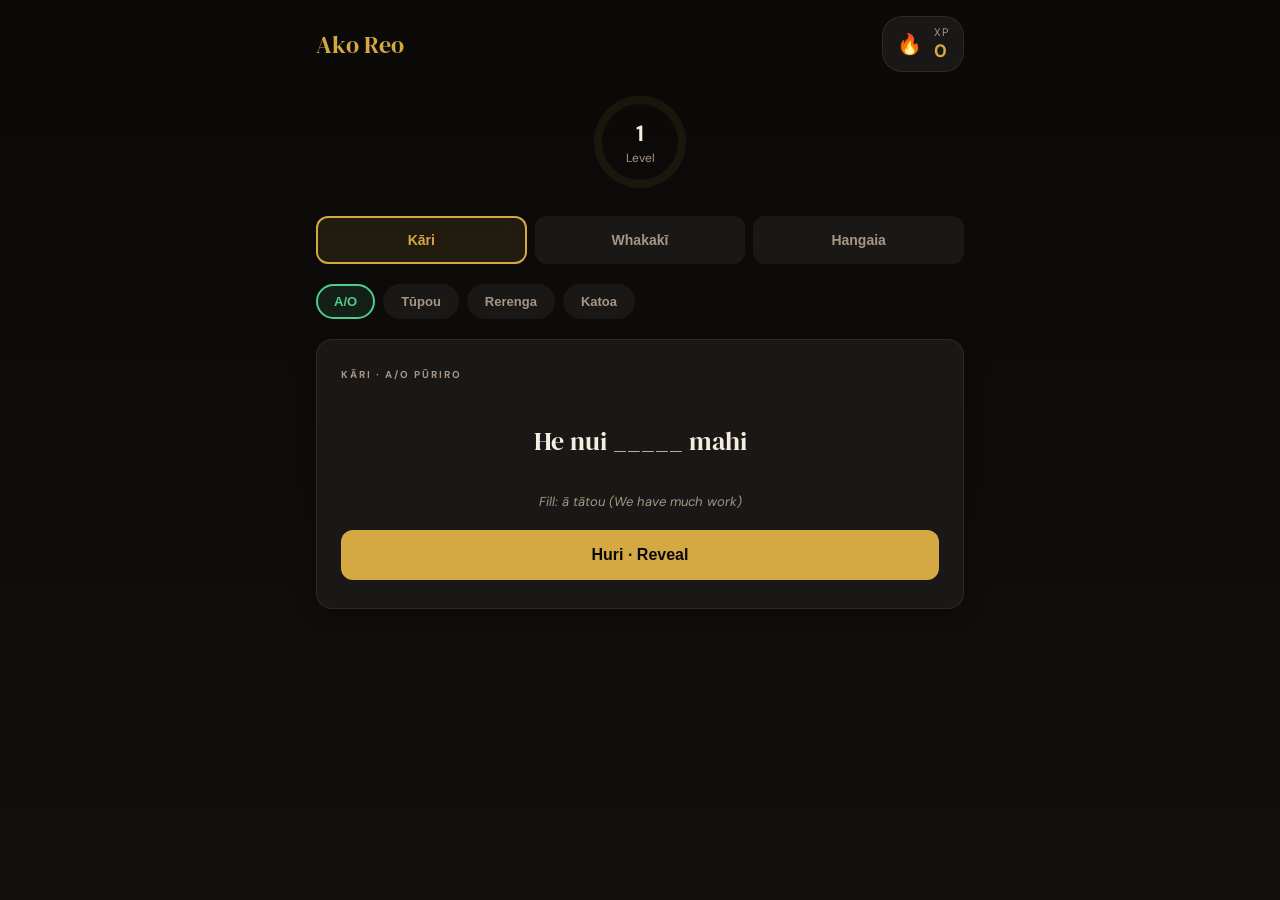
<file: index.html>
<!DOCTYPE html>
<html lang="mi">
<head>
<meta charset="UTF-8">
<meta name="viewport" content="width=device-width, initial-scale=1.0, maximum-scale=1.0, user-scalable=no">
<title>Ako Reo</title>
<link href="https://fonts.googleapis.com/css2?family=DM+Serif+Display&family=DM+Sans:wght@400;500;600;700&display=swap" rel="stylesheet">
<link rel="stylesheet" href="styles.css">
</head>
<body>
<div class="wrap">
  
  <!-- HEADER -->
  <div class="hdr">
    <div class="logo">Ako Reo</div>
    <div class="xp">
      <span class="fire" id="fire">🔥</span>
      <div>
        <div class="xp-label">XP</div>
        <div class="xp-val" id="xp">0</div>
      </div>
    </div>
  </div>

  <!-- PROGRESS RING -->
  <div class="prog">
    <svg width="100" height="100">
      <circle class="bg" cx="50" cy="50" r="42"></circle>
      <circle class="fill" id="ring" cx="50" cy="50" r="42" 
        stroke-dasharray="264" stroke-dashoffset="264"></circle>
    </svg>
    <div class="prog-text">
      <span class="prog-num" id="lvl">1</span>
      <span>Level</span>
    </div>
  </div>

  <!-- MODE TABS -->
  <div class="tabs">
    <button class="tab on" id="t-flash" onclick="setMode('flash')">Kāri</button>
    <button class="tab" id="t-blank" onclick="setMode('blank')">Whakakī</button>
    <button class="tab" id="t-build" onclick="setMode('build')">Hangaia</button>
  </div>

  <!-- TOPICS -->
  <div class="topics">
    <button class="tpc on" id="tp-ao" onclick="setTopic('ao')">A/O</button>
    <button class="tpc" id="tp-kupu" onclick="setTopic('kupu')">Tūpou</button>
    <button class="tpc" id="tp-tense" onclick="setTopic('tense')">Rerenga</button>
    <button class="tpc" id="tp-mix" onclick="setTopic('mix')">Katoa</button>
  </div>

  <!-- FLASHCARD PANEL -->
  <div id="p-flash" class="card">
    <div class="clbl" id="lbl">Kāri · A/O Pūriro</div>
    <div class="q" id="fcq">—</div>
    <div class="qsub" id="fcsub"></div>
    <div class="ans" id="fca">
      <div class="ans-reo" id="fcreo"></div>
      <div class="ans-note" id="fcnote"></div>
    </div>
    <button class="btn" id="fcbtn" onclick="fcAction()">Huri · Reveal</button>
  </div>

  <!-- FILL BLANK PANEL -->
  <div id="p-blank" class="card" style="display:none">
    <div class="clbl">Whakakī · Fill Blank</div>
    <div class="q" id="blq" style="font-size:20px;min-height:60px;"></div>
    <div class="qsub" id="blsub"></div>
    <input class="inp" id="blinp" placeholder="Tuhia te whakautu..." autocomplete="off">
    <div class="fb" id="blfb"></div>
    <button class="btn" id="blbtn" onclick="blCheck()">Tika?</button>
  </div>

  <!-- BUILD PANEL -->
  <div id="p-build" class="card" style="display:none">
    <div class="clbl">Hangaia · Build Sentence</div>
    <div class="q" id="bdq" style="font-size:18px;min-height:50px;"></div>
    <div class="bhint">Tap words in order · Tap placed word to remove</div>
    <div class="bzone" id="bdzone"></div>
    <div class="bopt" id="bdopt"></div>
    <div class="fb" id="bdfb"></div>
    <button class="btn" onclick="bdCheck()">Tika?</button>
  </div>

</div>

<script src="data.js"></script>
<script src="logic.js"></script>
</body>
</html>
</file>
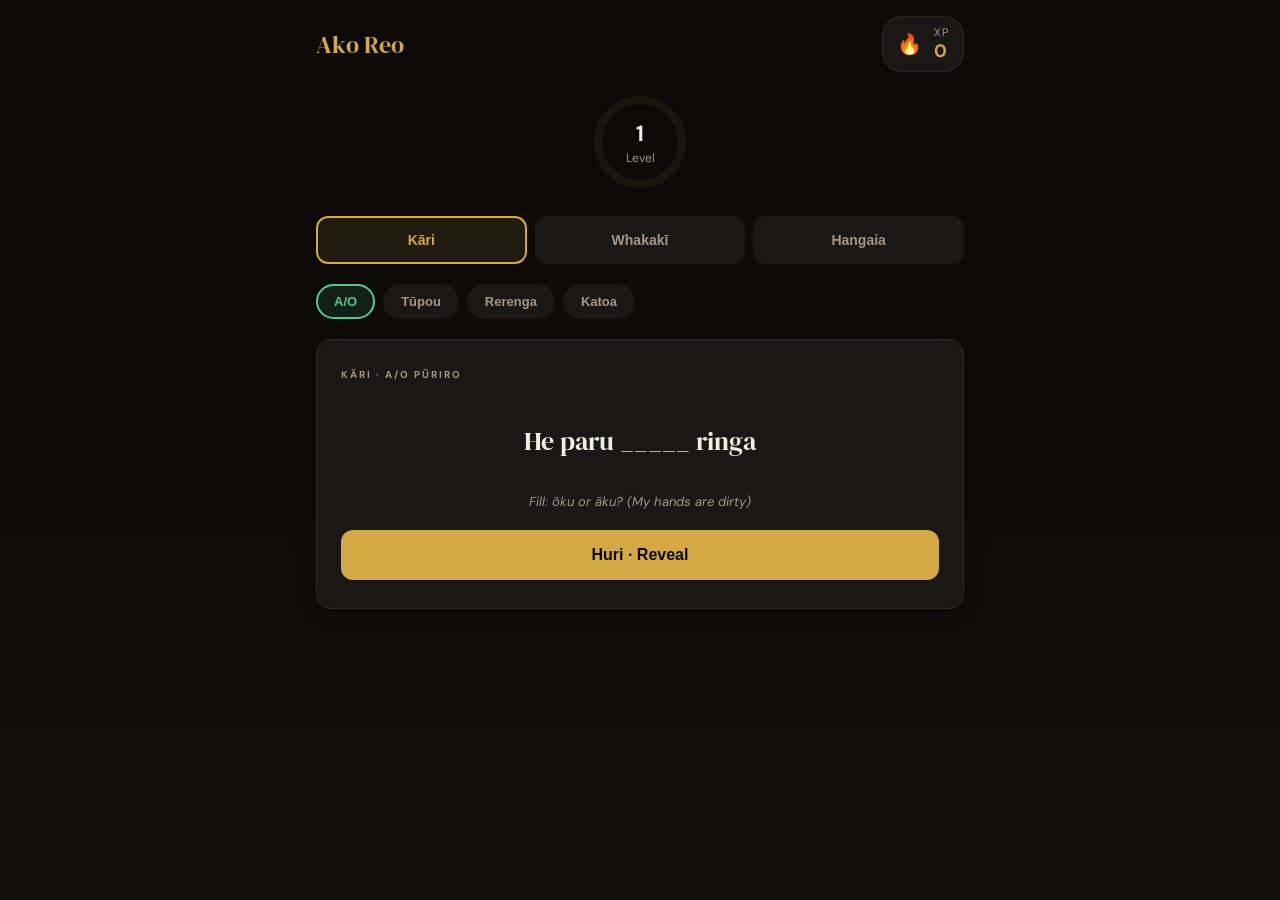
<file: index (1).html>
<!DOCTYPE html>
<html lang="mi">
<head>
<meta charset="UTF-8">
<meta name="viewport" content="width=device-width, initial-scale=1.0, maximum-scale=1.0, user-scalable=no">
<title>Ako Reo</title>
<link href="https://fonts.googleapis.com/css2?family=DM+Serif+Display&family=DM+Sans:wght@400;500;600;700&display=swap" rel="stylesheet">
<link rel="stylesheet" href="styles.css">
</head>
<body>
<div class="wrap">
  
  <!-- HEADER -->
  <div class="hdr">
    <div class="logo">Ako Reo</div>
    <div class="xp">
      <span class="fire" id="fire">🔥</span>
      <div>
        <div class="xp-label">XP</div>
        <div class="xp-val" id="xp">0</div>
      </div>
    </div>
  </div>

  <!-- PROGRESS RING -->
  <div class="prog">
    <svg width="100" height="100">
      <circle class="bg" cx="50" cy="50" r="42"></circle>
      <circle class="fill" id="ring" cx="50" cy="50" r="42" 
        stroke-dasharray="264" stroke-dashoffset="264"></circle>
    </svg>
    <div class="prog-text">
      <span class="prog-num" id="lvl">1</span>
      <span>Level</span>
    </div>
  </div>

  <!-- MODE TABS -->
  <div class="tabs">
    <button class="tab on" id="t-flash" onclick="setMode('flash')">Kāri</button>
    <button class="tab" id="t-blank" onclick="setMode('blank')">Whakakī</button>
    <button class="tab" id="t-build" onclick="setMode('build')">Hangaia</button>
  </div>

  <!-- TOPICS -->
  <div class="topics">
    <button class="tpc on" id="tp-ao" onclick="setTopic('ao')">A/O</button>
    <button class="tpc" id="tp-kupu" onclick="setTopic('kupu')">Tūpou</button>
    <button class="tpc" id="tp-tense" onclick="setTopic('tense')">Rerenga</button>
    <button class="tpc" id="tp-mix" onclick="setTopic('mix')">Katoa</button>
  </div>

  <!-- FLASHCARD PANEL -->
  <div id="p-flash" class="card">
    <div class="clbl" id="lbl">Kāri · A/O Pūriro</div>
    <div class="q" id="fcq">—</div>
    <div class="qsub" id="fcsub"></div>
    <div class="ans" id="fca">
      <div class="ans-reo" id="fcreo"></div>
      <div class="ans-note" id="fcnote"></div>
    </div>
    <button class="btn" id="fcbtn" onclick="fcAction()">Huri · Reveal</button>
  </div>

  <!-- FILL BLANK PANEL -->
  <div id="p-blank" class="card" style="display:none">
    <div class="clbl">Whakakī · Fill Blank</div>
    <div class="q" id="blq" style="font-size:20px;min-height:60px;"></div>
    <input class="inp" id="blinp" placeholder="Tuhia te whakautu..." autocomplete="off">
    <div class="fb" id="blfb"></div>
    <button class="btn" id="blbtn" onclick="blCheck()">Tika?</button>
  </div>

  <!-- BUILD PANEL -->
  <div id="p-build" class="card" style="display:none">
    <div class="clbl">Hangaia · Build Sentence</div>
    <div class="q" id="bdq" style="font-size:18px;min-height:50px;"></div>
    <div class="bhint">Tap words in order · Tap placed word to remove</div>
    <div class="bzone" id="bdzone"></div>
    <div class="bopt" id="bdopt"></div>
    <div class="fb" id="bdfb"></div>
    <button class="btn" onclick="bdCheck()">Tika?</button>
  </div>

</div>

<script src="data.js"></script>
<script src="logic.js"></script>
</body>
</html>
</file>
<file: styles.css>
*{box-sizing:border-box;margin:0;padding:0;}
:root{
  --bg:#0a0908;--card:#1a1816;--accent:#d4a843;--jade:#4ecb8d;--red:#e36956;
  --text:#f5ede0;--muted:#a89583;--border:rgba(212,168,67,0.12);
}
body{
  font-family:'DM Sans',sans-serif;background:var(--bg);color:var(--text);
  min-height:100vh;padding:0 0 40px;overflow-x:hidden;
  background:linear-gradient(180deg,#0a0908 0%,#12100e 100%);
}
.wrap{max-width:680px;margin:0 auto;padding:16px;}

/* ═══ HEADER ═══ */
.hdr{display:flex;justify-content:space-between;align-items:center;margin-bottom:20px;}
.logo{font-family:'DM Serif Display';font-size:24px;color:var(--accent);font-weight:400;}
.xp{
  display:flex;align-items:center;gap:12px;
  background:var(--card);border:1px solid var(--border);
  padding:8px 14px;border-radius:20px;
}
.xp-label{font-size:11px;color:var(--muted);text-transform:uppercase;letter-spacing:1px;}
.xp-val{font-size:18px;font-weight:700;color:var(--accent);}
.fire{font-size:20px;}

/* ═══ PROGRESS RING ═══ */
.prog{position:relative;width:100px;height:100px;margin:0 auto 24px;}
.prog svg{transform:rotate(-90deg);}
.prog circle{fill:none;stroke-width:8;stroke-linecap:round;}
.prog .bg{stroke:rgba(212,168,67,0.08);}
.prog .fill{stroke:var(--accent);transition:stroke-dashoffset 0.4s ease;}
.prog-text{
  position:absolute;inset:0;display:flex;flex-direction:column;
  align-items:center;justify-content:center;font-size:12px;color:var(--muted);
}
.prog-num{font-size:22px;font-weight:700;color:var(--text);display:block;margin-bottom:2px;}

/* ═══ TABS ═══ */
.tabs{
  display:grid;grid-template-columns:repeat(3,1fr);gap:8px;
  margin-bottom:20px;
}
.tab{
  background:var(--card);border:2px solid transparent;
  color:var(--muted);font-weight:600;font-size:14px;
  padding:14px 12px;border-radius:12px;cursor:pointer;
  transition:all 0.2s;text-align:center;
}
.tab:active{transform:scale(0.98);}
.tab.on{background:rgba(212,168,67,0.1);border-color:var(--accent);color:var(--accent);}

/* ═══ TOPICS ═══ */
.topics{display:flex;gap:8px;flex-wrap:wrap;margin-bottom:20px;}
.tpc{
  background:var(--card);border:2px solid transparent;
  color:var(--muted);font-size:13px;font-weight:600;
  padding:8px 16px;border-radius:20px;cursor:pointer;transition:all 0.2s;
}
.tpc:active{transform:scale(0.95);}
.tpc.on{background:rgba(78,203,141,0.1);border-color:var(--jade);color:var(--jade);}

/* ═══ CARD ═══ */
.card{
  background:var(--card);border:1px solid var(--border);
  border-radius:16px;padding:28px 24px;position:relative;
  box-shadow:0 4px 20px rgba(0,0,0,0.3);
}
.clbl{
  font-size:10px;font-weight:700;letter-spacing:2px;
  text-transform:uppercase;color:var(--muted);margin-bottom:20px;
}

/* ═══ QUESTION ═══ */
.q{
  font-family:'DM Serif Display';font-size:26px;line-height:1.4;
  color:var(--text);margin-bottom:12px;min-height:80px;
  display:flex;align-items:center;text-align:center;justify-content:center;
}
.qsub{font-size:13px;color:var(--muted);font-style:italic;margin-bottom:20px;text-align:center;}

/* ═══ ANSWER ═══ */
.ans{
  background:rgba(78,203,141,0.08);border-left:4px solid var(--jade);
  padding:20px;border-radius:10px;margin-bottom:20px;
  display:none;animation:slideUp 0.3s ease;
}
.ans.show{display:block;}
.ans-reo{font-family:'DM Serif Display';font-size:22px;color:var(--jade);margin-bottom:12px;}
.ans-note{
  font-size:13px;line-height:1.6;color:rgba(78,203,141,0.7);
  background:rgba(0,0,0,0.2);padding:12px;border-radius:8px;
}

/* ═══ INPUT ═══ */
.inp{
  background:rgba(0,0,0,0.2);border:2px solid rgba(212,168,67,0.3);
  color:var(--text);font-family:'DM Serif Display';font-size:22px;
  padding:16px;border-radius:10px;width:100%;outline:none;
  margin-bottom:16px;transition:all 0.2s;text-align:center;
}
.inp:focus{border-color:var(--accent);background:rgba(212,168,67,0.05);}
.inp.ok{border-color:var(--jade);color:var(--jade);background:rgba(78,203,141,0.08);}
.inp.ng{border-color:var(--red);color:var(--red);background:rgba(227,105,86,0.08);}

/* ═══ FEEDBACK ═══ */
.fb{
  padding:14px 18px;border-radius:10px;font-size:14px;font-weight:600;
  margin-bottom:16px;display:none;animation:slideUp 0.2s ease;text-align:center;
}
.fb.show{display:block;}
.fb.ok{background:rgba(78,203,141,0.12);color:var(--jade);border:2px solid rgba(78,203,141,0.3);}
.fb.ng{background:rgba(227,105,86,0.12);color:var(--red);border:2px solid rgba(227,105,86,0.3);}

/* ═══ BUILDER ═══ */
.bhint{font-size:12px;color:var(--muted);margin-bottom:12px;text-align:center;}
.bzone{
  min-height:60px;padding:12px;background:rgba(0,0,0,0.2);
  border:2px dashed rgba(212,168,67,0.3);border-radius:10px;
  display:flex;flex-wrap:wrap;gap:8px;align-items:center;justify-content:center;
  margin-bottom:12px;
}
.bopt{display:flex;flex-wrap:wrap;gap:8px;justify-content:center;margin-bottom:16px;}
.chip{
  background:var(--card);border:2px solid rgba(212,168,67,0.2);
  color:var(--text);font-family:'DM Serif Display';font-size:18px;
  padding:10px 18px;border-radius:10px;cursor:pointer;
  transition:all 0.15s;user-select:none;
}
.chip:active{transform:scale(0.95);}
.chip.placed{background:rgba(78,203,141,0.1);border-color:var(--jade);color:var(--jade);}

/* ═══ BUTTON ═══ */
.btn{
  background:var(--accent);color:#0a0908;font-weight:700;font-size:16px;
  padding:16px 32px;border-radius:12px;border:none;cursor:pointer;
  width:100%;transition:all 0.2s;position:relative;overflow:hidden;
}
.btn:hover{transform:translateY(-2px);box-shadow:0 8px 20px rgba(212,168,67,0.3);}
.btn:active{transform:translateY(0);}
.btn:disabled{opacity:0.5;cursor:not-allowed;transform:none!important;}
.btn-s{background:var(--card);color:var(--muted);border:2px solid var(--border);margin-top:10px;}
.btn-s:hover{color:var(--text);border-color:var(--accent);}

@keyframes slideUp{from{opacity:0;transform:translateY(10px)}to{opacity:1;transform:translateY(0)}}

@media(max-width:600px){
  .q{font-size:22px;}
  .ans-reo,.inp{font-size:20px;}
  .chip{font-size:16px;padding:8px 14px;}
}
</file>
